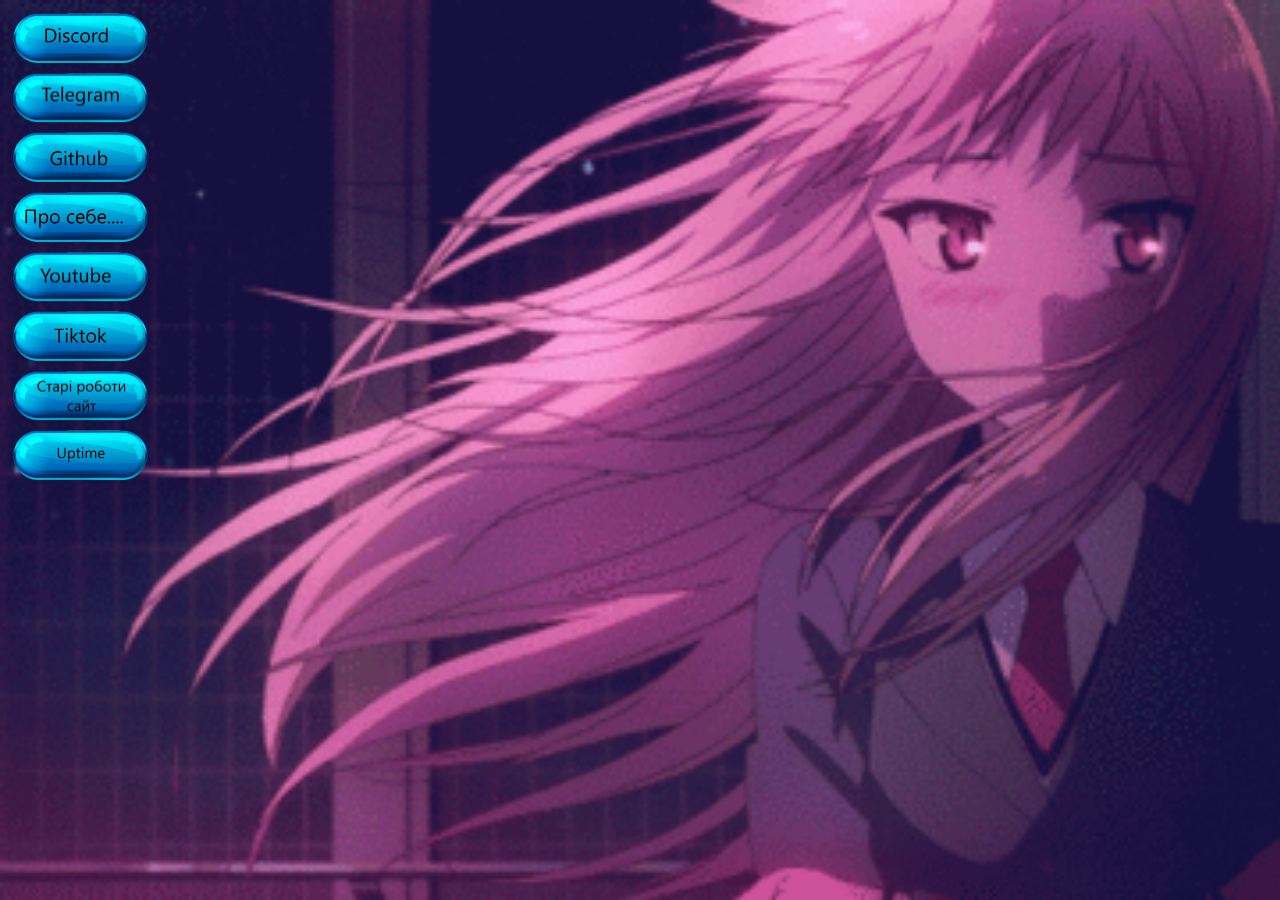
<file: index.html>
<html lang='ua'>
<head>
        <title>Home</title>
	<link rel="stylesheet" href="style.css">
        </head>
<body>
<a href="https://discord.gg/JfcXgNPMWW"><img src="img/buttons/discord.png" alt="" style="width: 150px"></a><br>
<a href="https://t.me/krowmell"><img src="img/buttons/telegram.png" alt="" style="width: 150px"></a><br>
<a href="https://github.com/denbou0123"><img src="img/buttons/github.png" alt="" style="width: 150px"></a><br>
<a href="img/rick-roll.mp4"><img src="img/buttons/for-me.png" alt="" style="width: 150px"></a><br>
<a href="https://youtube.com/channel/UCp7WTlZQ3mZVWc04ghI-z8g"><img src="img/buttons/youtube.png" alt="" style="width: 150px"></a><br>
<a href="https://tiktok.com/@krowmell"><img src="img/buttons/tiktok.png" alt="" style="width: 150px"></a><br>
<a href="work/index.html"><img src="img/buttons/old-sites.png" alt="" style="width: 150px"></a><br>
<a href="https://hetrixtools.com/report/uptime/0382d02183d8774325586e9503498151/"><img src="img/buttons/uptime.png" alt="" style="width: 150px"></a><br>
</body>
</html>
</file>
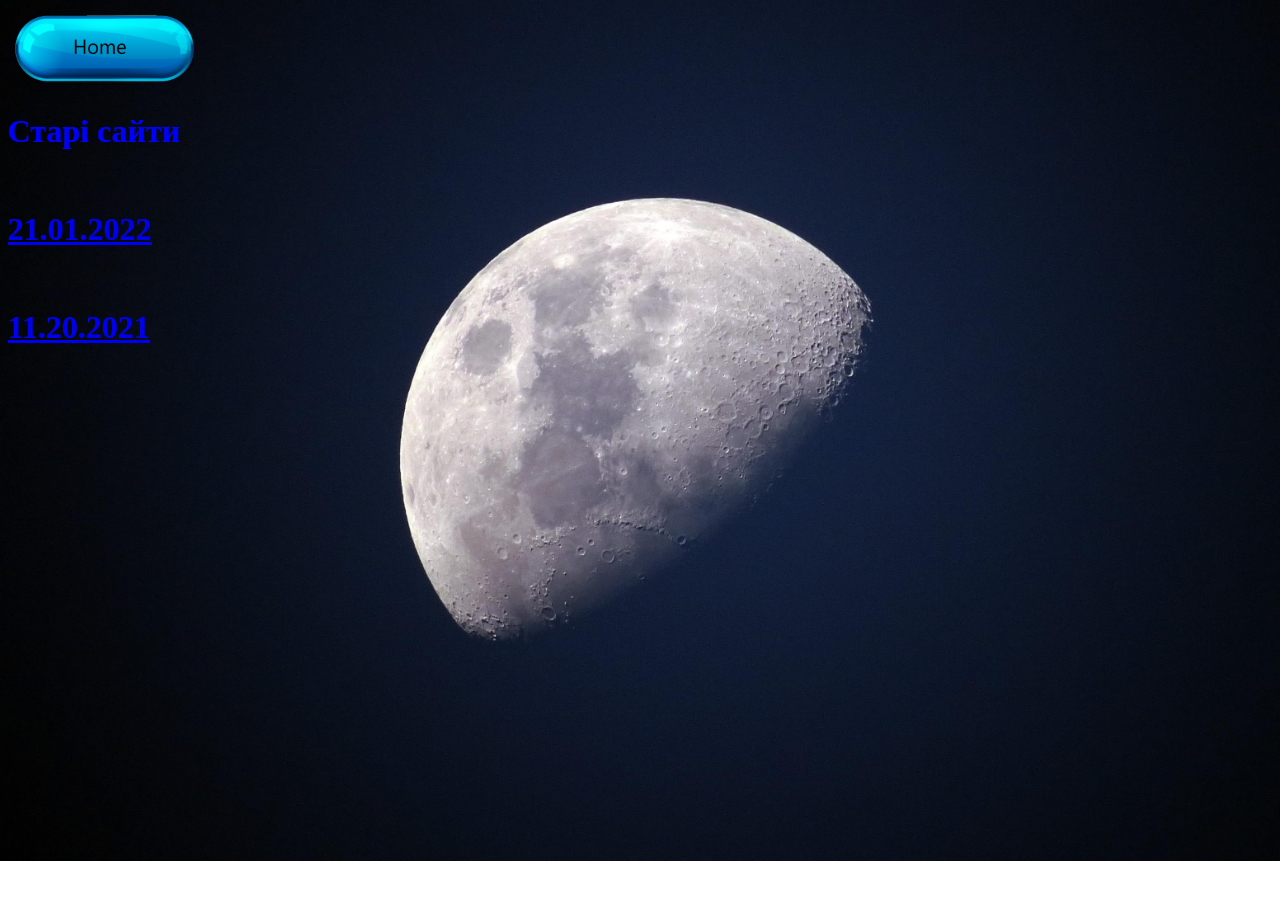
<file: work/index.html>
<!DOCTYPE html>
<html>

<head>
    <title>Cтарі сайти</title>
    <link rel="stylesheet" href="old-sites-style.css">
</head>
<body>
    <a href="https://denboy0123.tk"><img src="img/11.png" alt="" style="width: 200px"></a><br>
    <h1 style="color:blue">Старі сайти</h1 ><br>
    <h1 style="color:blue"><a href="21.01.2022/index.html">21.01.2022</a></h1><br>
    <h1 style="color:blue"><a href="11.02.2022/index.html">11.20.2021</a></h1><br>
</body>
</html>
</file>
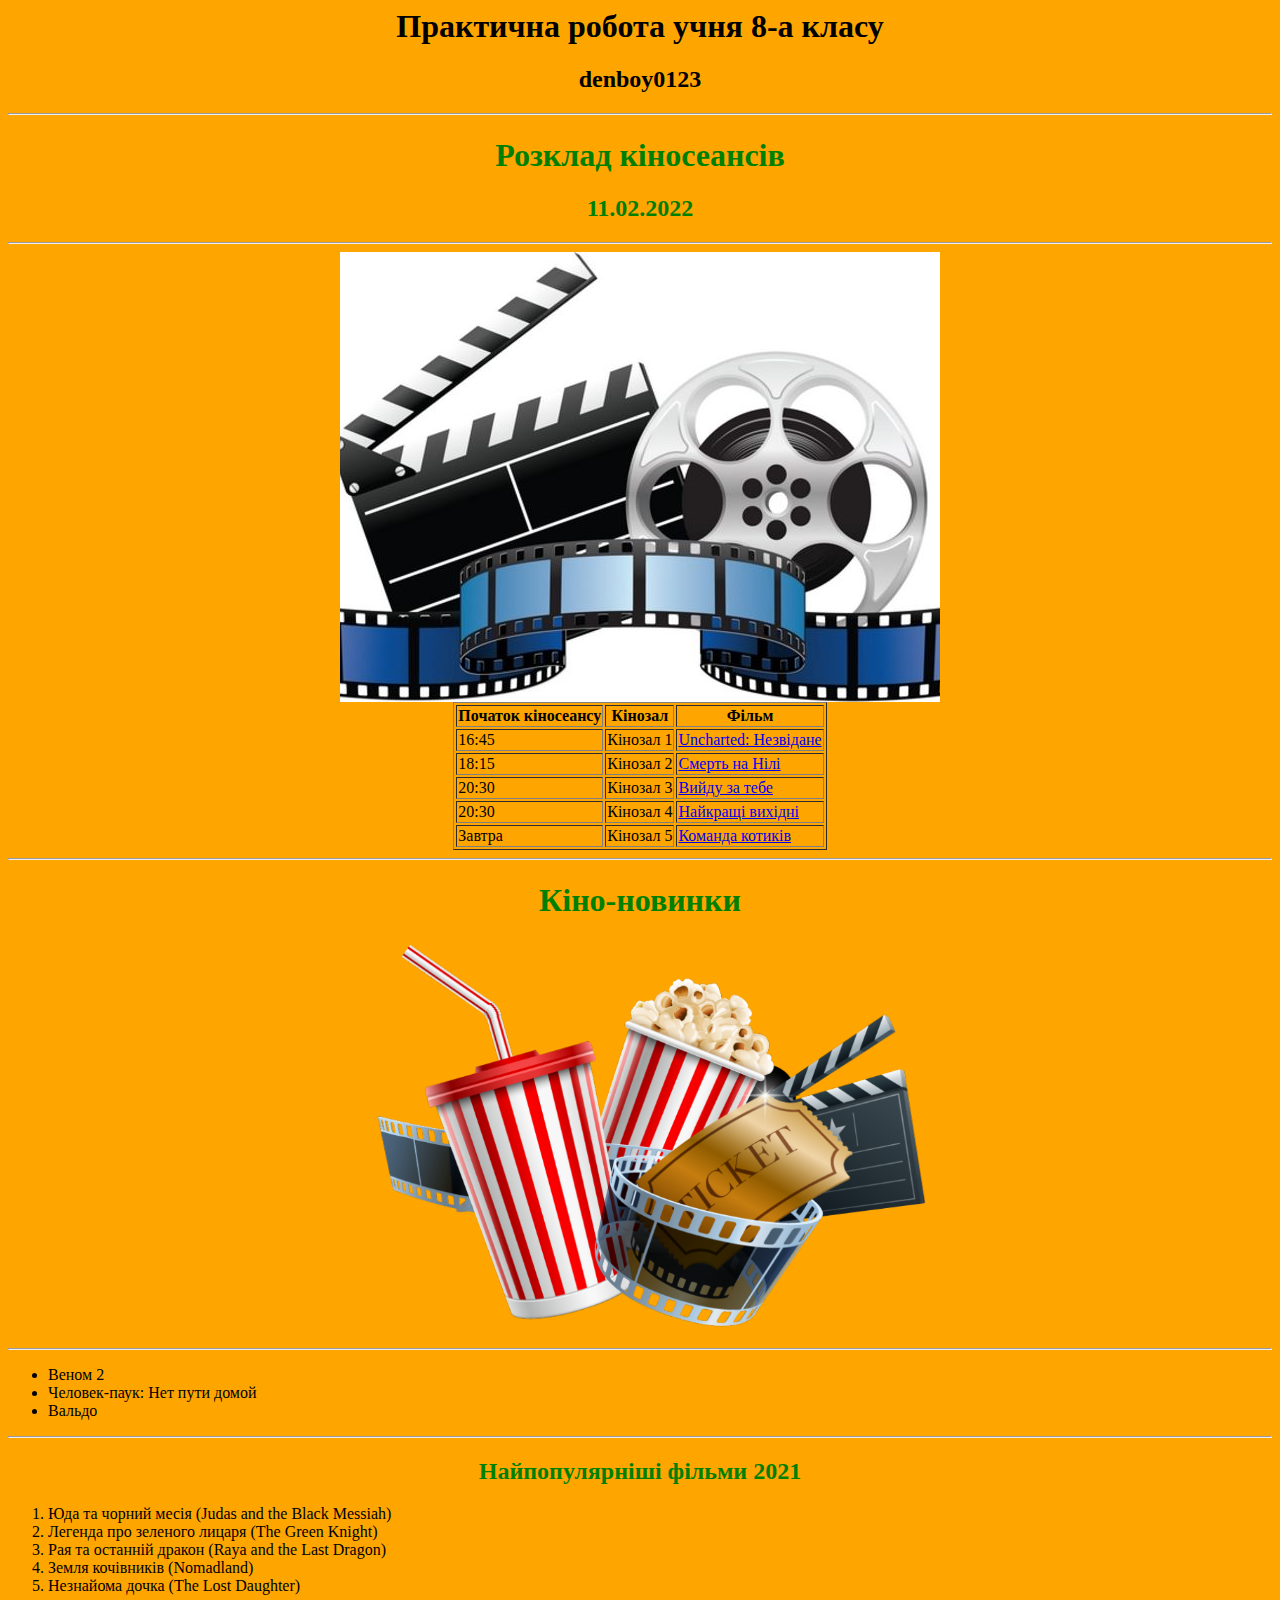
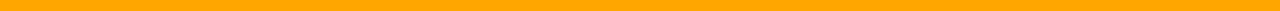
<file: work/11.02.2022/index.html>
<html>
    <head>
        <title>Кіноафіша</title>
        </head>
            <body bgcolor="orange">
                <center><h1>Практична робота учня 8-а класу</h1></center>
                <center><h2>denboy0123</h2></center><hr>
                <center><h1 style="color:green">Розклад кіносеансів</h1 ></center>
                <center><h2 style="color:green">11.02.2022</h2 ></center><hr>
                <center><img src= "kino.jpg"></center>
                <center><table border="1">
                    <th>Початок кіносеансу</th>
                    <th>Кінозал</th>
                    <th>Фільм</th>
                </tr>
                <tr>
                    <td>16:45</td>
                    <td>Кінозал 1</td>
                    <td><a href = "https://wizoria.ua/ua/poltavakonkord/mv/uncharted/">Uncharted: Незвідане</a><br></td>
                </tr>
                <tr>
                    <td>18:15</td>
                    <td>Кінозал 2</td>
                    <td><a href="https://wizoria.ua/ua/poltavakonkord/mv/death_on_the_nile/">Смерть на Нілі</a><br></td>
                </tr>
                <tr>
                    <td>20:30</td>
                    <td>Кінозал 3</td>
                    <td><a href="https://wizoria.ua/ua/poltavakonkord/mv/marry_me/">Вийду за тебе</a><br></td>
                </tr>
                <tr>
                    <td>20:30</td>
                    <td>Кінозал 4</td>
                    <td><a href="https://wizoria.ua/ua/poltavakonkord/mv/naikrashchi_vykhidni/">Найкращі вихідні</a><br></td>
                </tr>
                <tr>
                    <td>Завтра</td>
                    <td>Кінозал 5</td>
                    <td><a href="https://wizoria.ua/ua/poltavakonkord/mv/seal_team/">Команда котиків</a><br></td>
                </tr>
                 </table></center><hr>
                 <center><h1 style="color:green">Кіно-новинки</h1 ></center>
                    <center><img src= "nove.png" width = "600"></center><hr>
                <ul>
                <li>Веном 2</li>
                <li>Человек-паук: Нет пути домой</li>
                <li>Вальдо</li>
                </ul><hr>
                <center><h2 style="color:green">Найпопулярніші фільми 2021</h2 ></center>
                <ol>
                <li>Юда та чорний месія (Judas and the Black Messiah)</li>
                <li>Легенда про зеленого лицаря (The Green Knight)</li>
                <li>Рая та останній дракон (Raya and the Last Dragon)</li>
                <li>Земля кочівників (Nomadland)</li>
                <li>Незнайома дочка (The Lost Daughter)</li>
                </ol>
    </body>
</html>
</file>
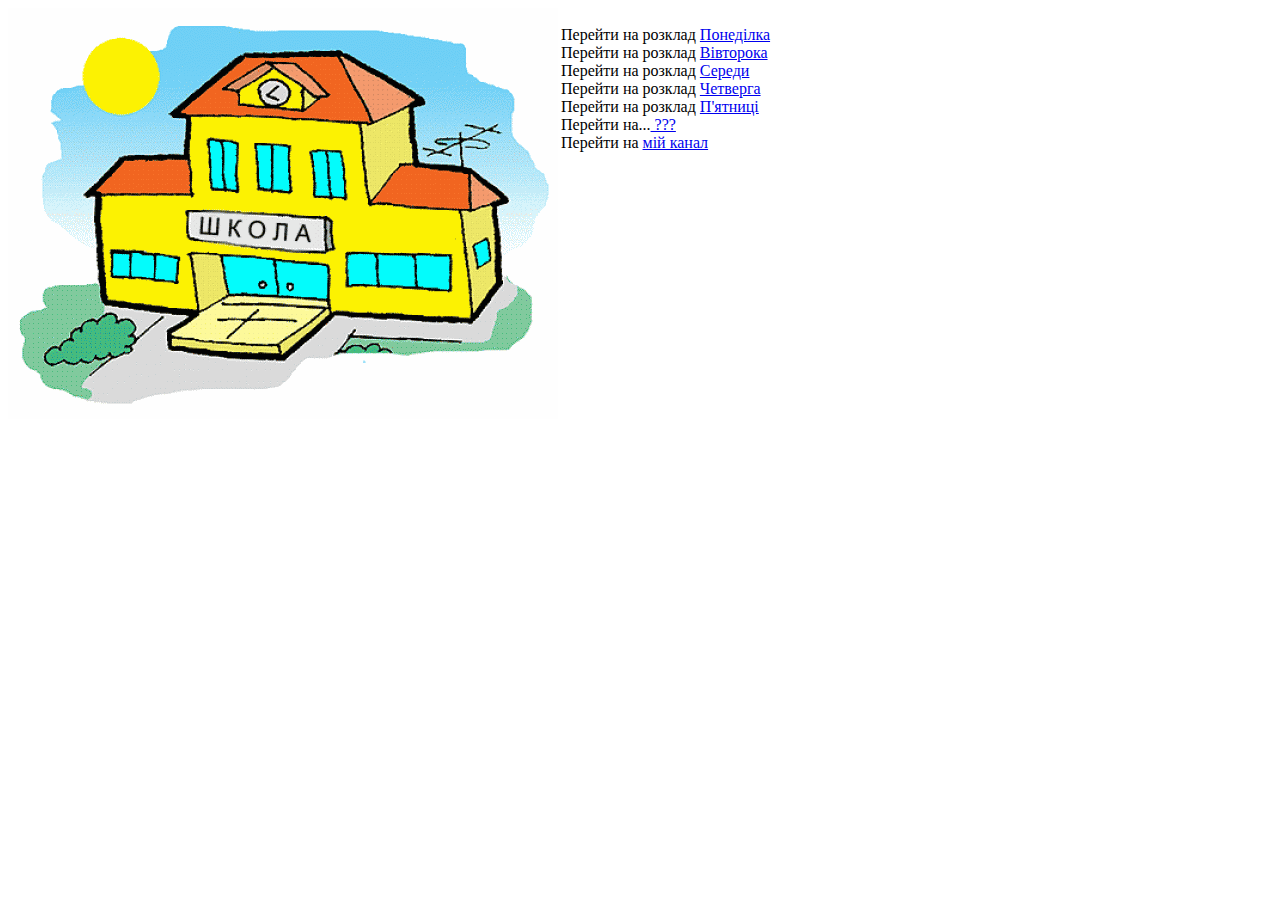
<file: work/21.01.2022/index.html>
<html>
    <head>
        <title>Розклад</title>
        </head>
            <body>
                <img src = "школа.gif" align = "left"><br>
                Перейти на розклад <a href="1.html"> Понеділка</a><br>
                Перейти на розклад <a href="2.html"> Вівторока</a><br>
                Перейти на розклад <a href="3.html"> Середи</a><br>
                Перейти на розклад <a href="4.html"> Четверга</a><br>
                Перейти на розклад <a href="5.html"> П'ятниці</a><br>
                Перейти на...<a href = "https://www.youtube.com/watch?v=dQw4w9WgXcQ&list=PLIXQkpI2gzDLPkppDVNO6bj44LIDmTlbn&index=3"> ???</a><br>
                Перейти на <a href = "https://www.youtube.com/channel/UCp7WTlZQ3mZVWc04ghI-z8g"> мій канал</a><br>
            </body>
</html>
</file>
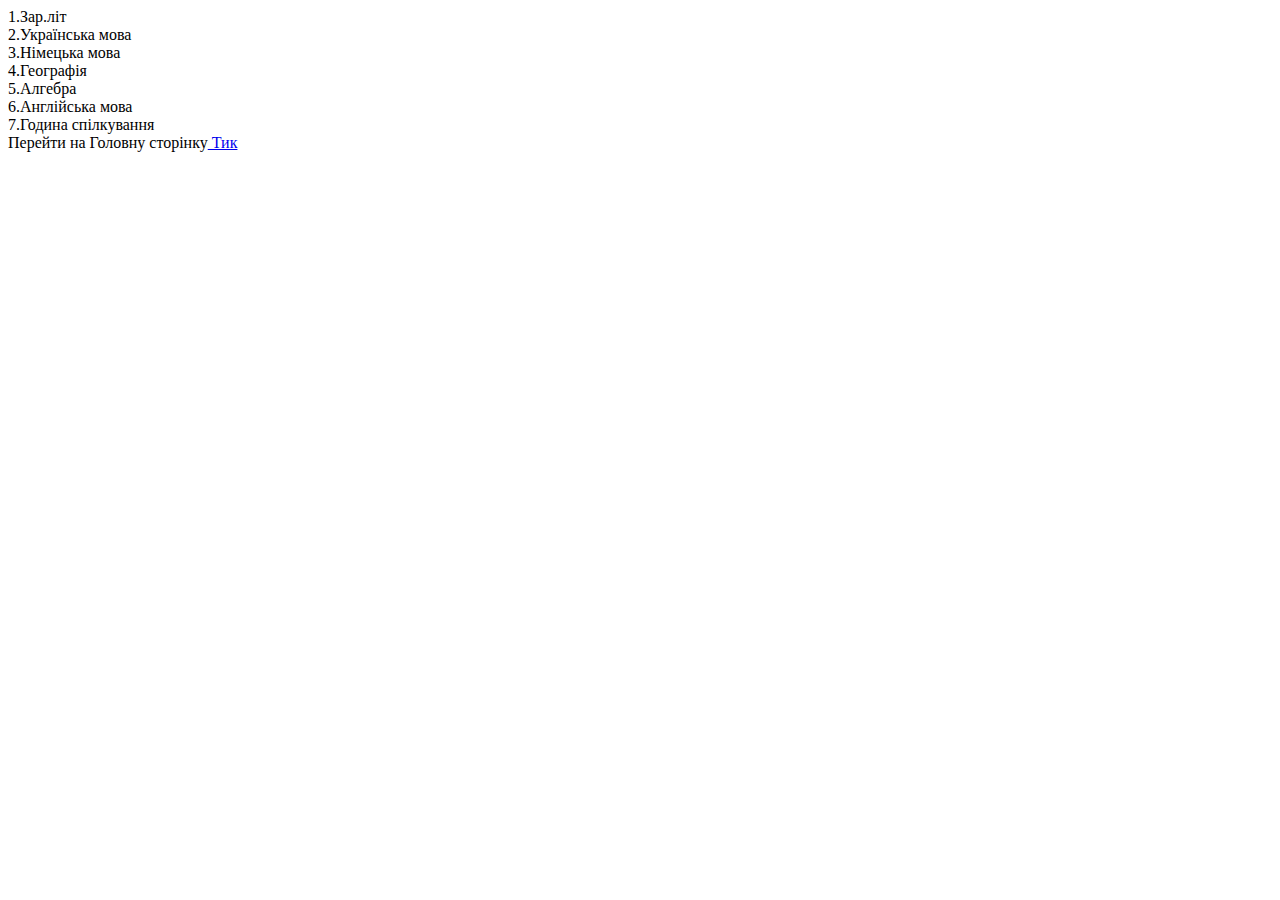
<file: work/21.01.2022/1.html>
<html>
    <head>
        <title>Розклад понеділка</title>
        </head>
            <body>
                1.Зар.літ<br>
                2.Українська мова<br>
                3.Німецька мова<br>
                4.Географія<br>
                5.Алгебра<br>
                6.Англійська мова<br>
                7.Година спілкування<br>
                Перейти на Головну сторінку<a href="index.html"> Тик</a><br>
            </body>
</html>
</file>
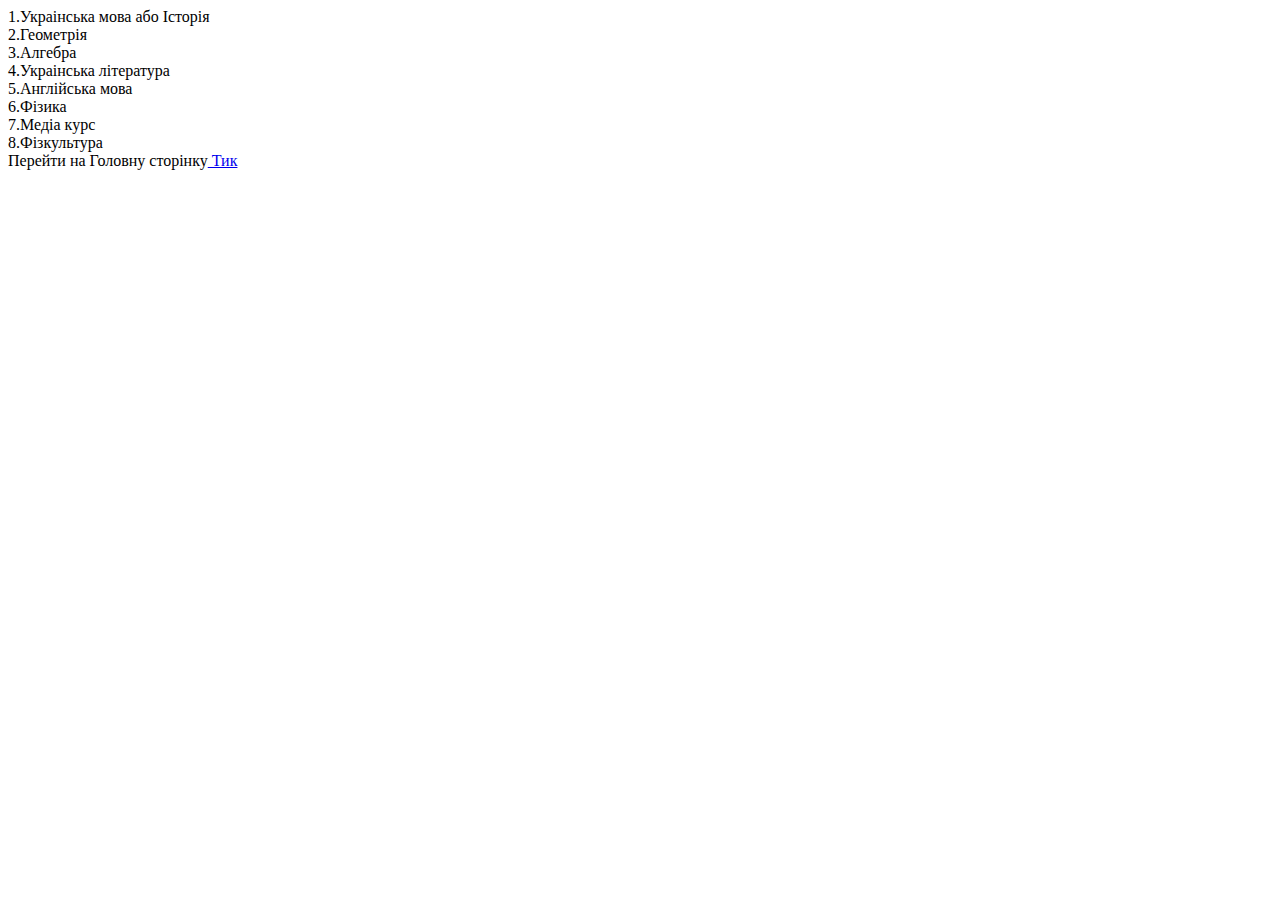
<file: work/21.01.2022/2.html>
<html>
    <head>
        <title>Розклад вівторка</title>
        </head>
            <body>
                1.Украінська мова або Історія<br>
                2.Геометрія<br>
                3.Алгебра<br>
                4.Украінська література<br>
                5.Англійська мова<br>
                6.Фізика<br>
                7.Медіа курс <br>
                8.Фізкультура<br>
                Перейти на Головну сторінку<a href="index.html"> Тик</a><br>
            </body>
</html>
</file>
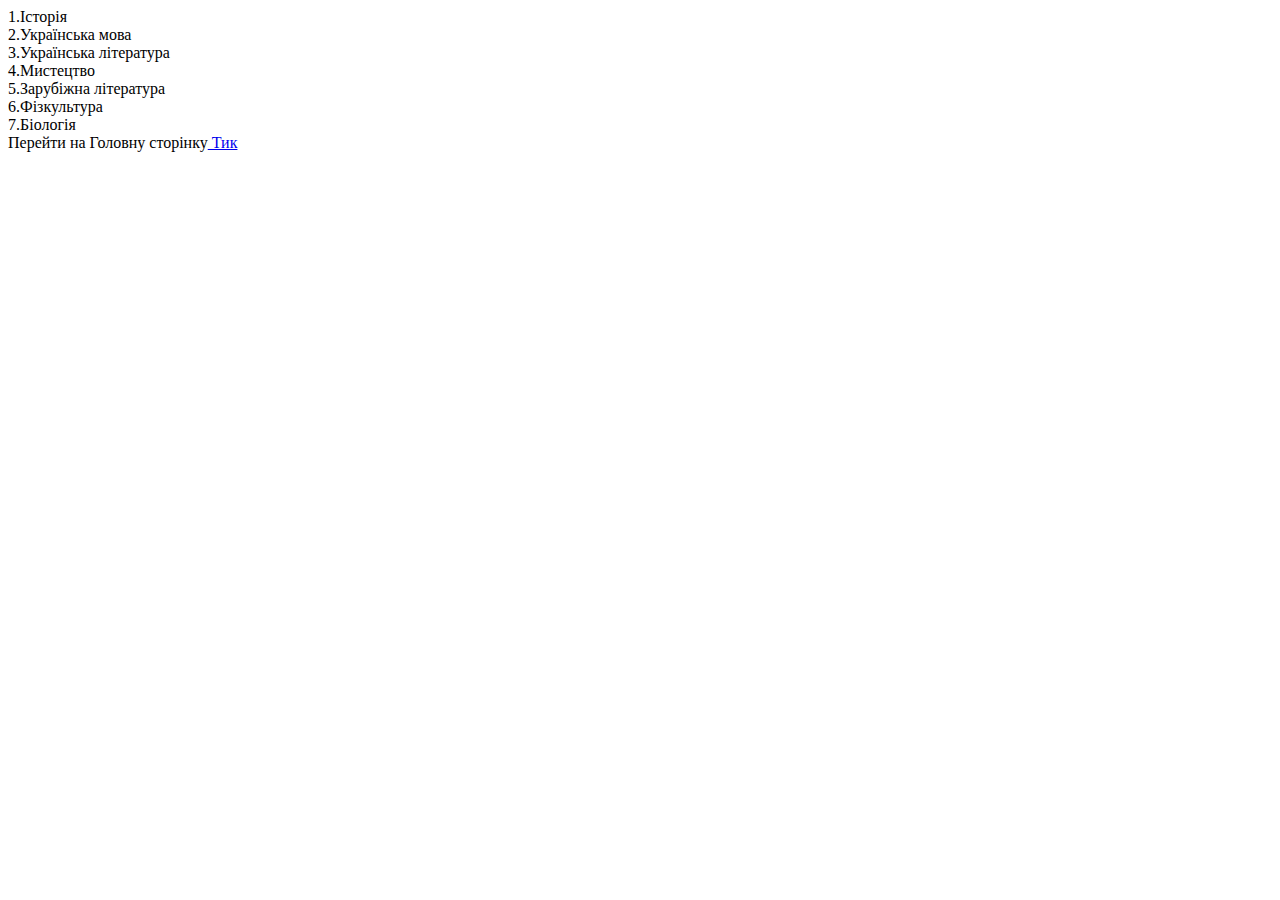
<file: work/21.01.2022/3.html>
<html>
    <head>
        <title>Розклад середи</title>
        </head>
            <body>
                1.Історія<br>
                2.Українська мова<br>
                3.Українська література<br>
                4.Мистецтво<br>
                5.Зарубіжна література<br>
                6.Фізкультура<br>
                7.Біологія<br>
                Перейти на Головну сторінку<a href="index.html"> Тик</a><br>
            </body>
</html>
</file>
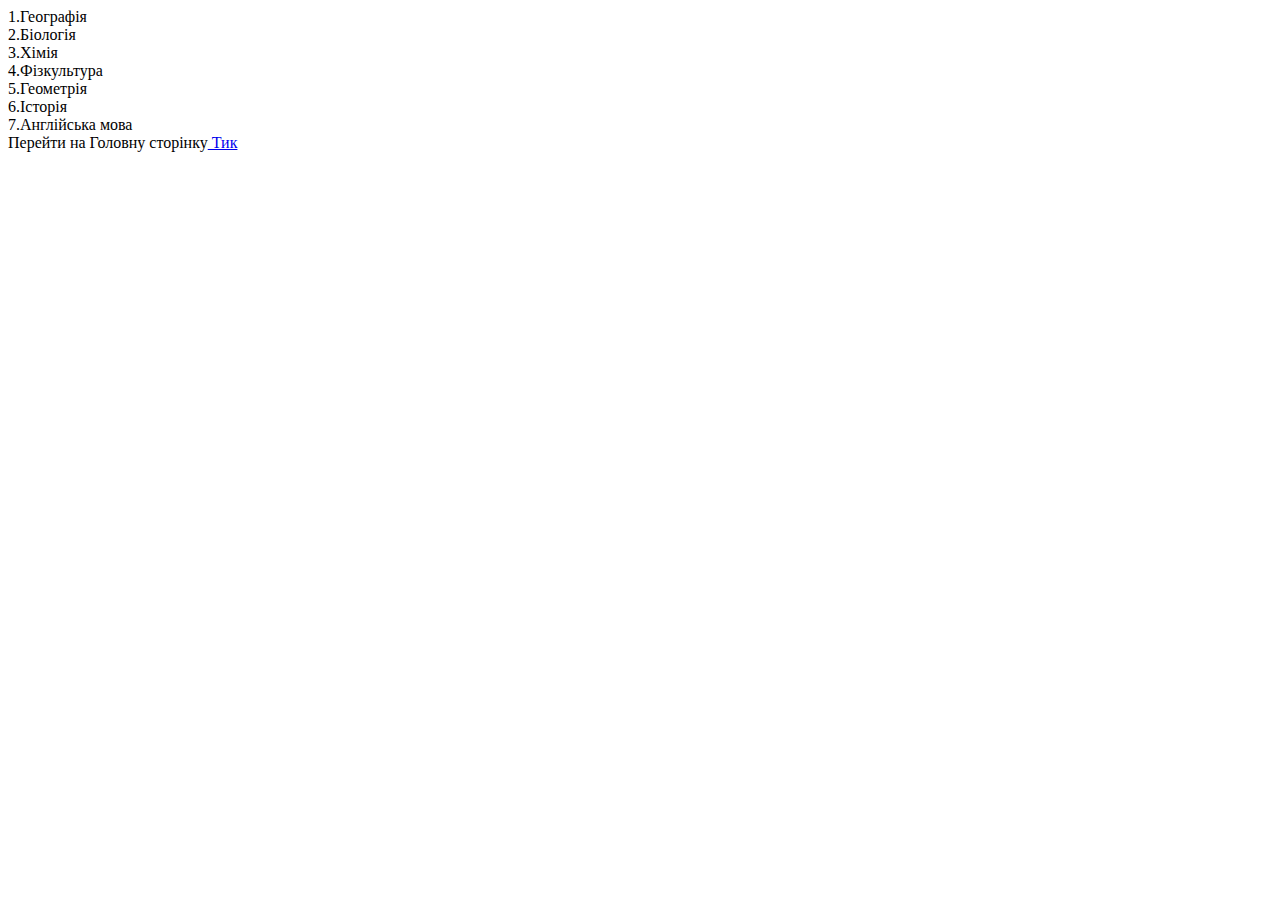
<file: work/21.01.2022/4.html>
<html>
    <head>
        <title>Розклад четверг</title>
        </head>
            <body>
                1.Географія<br>
                2.Біологія<br>
                3.Хімія<br>
                4.Фізкультура<br>
                5.Геометрія<br>
                6.Історія<br>
                7.Англійська мова<br>
                Перейти на Головну сторінку<a href="index.html"> Тик</a><br>
            </body>
</html>
</file>
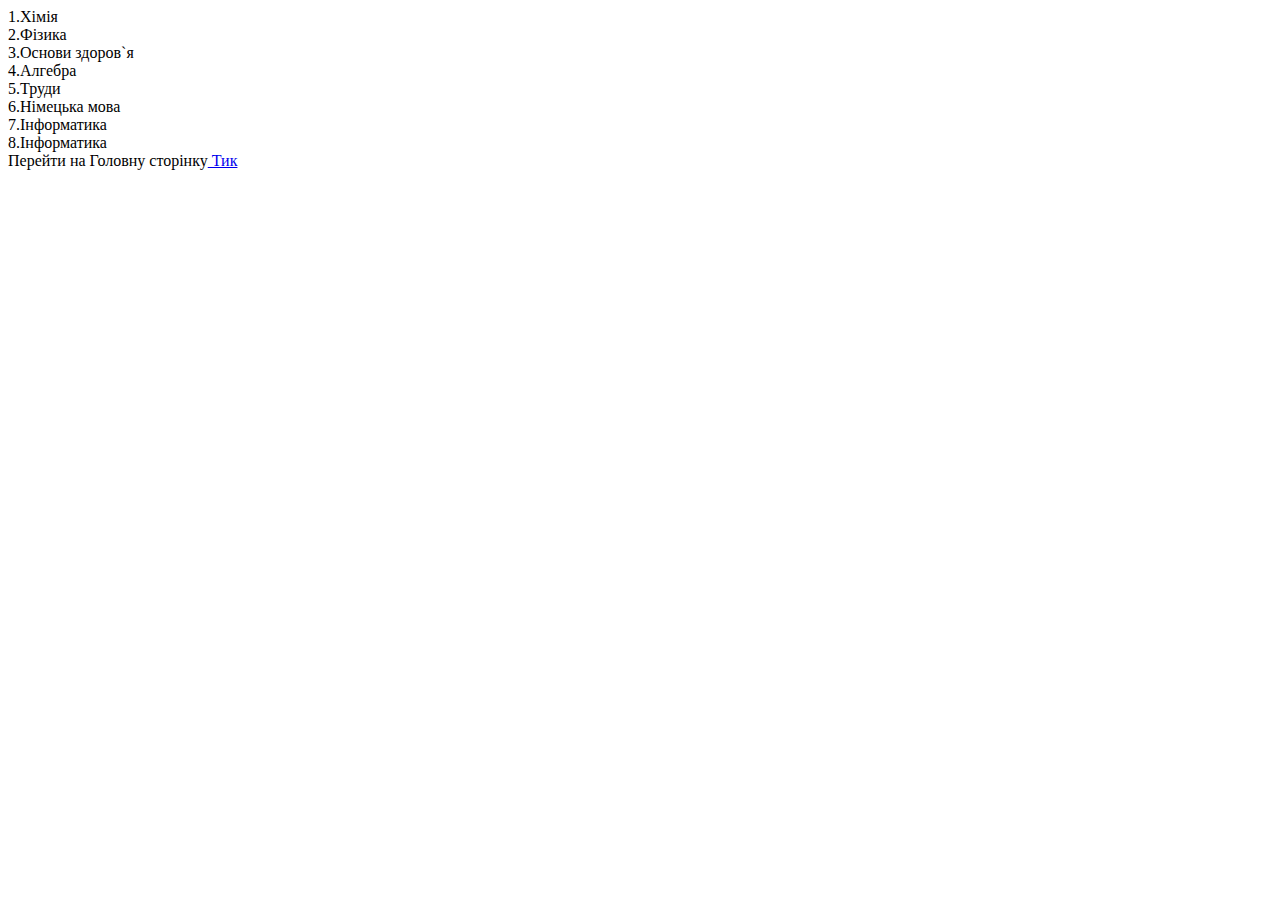
<file: work/21.01.2022/5.html>
<html>
    <head>
        <title>Розклад п'ятниця</title>
        </head>
            <body>
                1.Хімія<br>
                2.Фізика<br>
                3.Основи здоров`я<br>
                4.Алгебра<br>
                5.Труди<br>
                6.Німецька мова<br>
                7.Інформатика<br>
                8.Інформатика<br>
                Перейти на Головну сторінку<a href="index.html"> Тик</a><br>
            </body>
</html>
</file>
<file: style.css>
body{
	background: url("img/index.gif");
	background-repeat: no-repeat;
	background-size: cover;
}
</file>
<file: work/old-sites-style.css>
body{
	background: url("img/1.jpg");
	background-repeat: no-repeat;
	background-size: cover;
}
</file>
